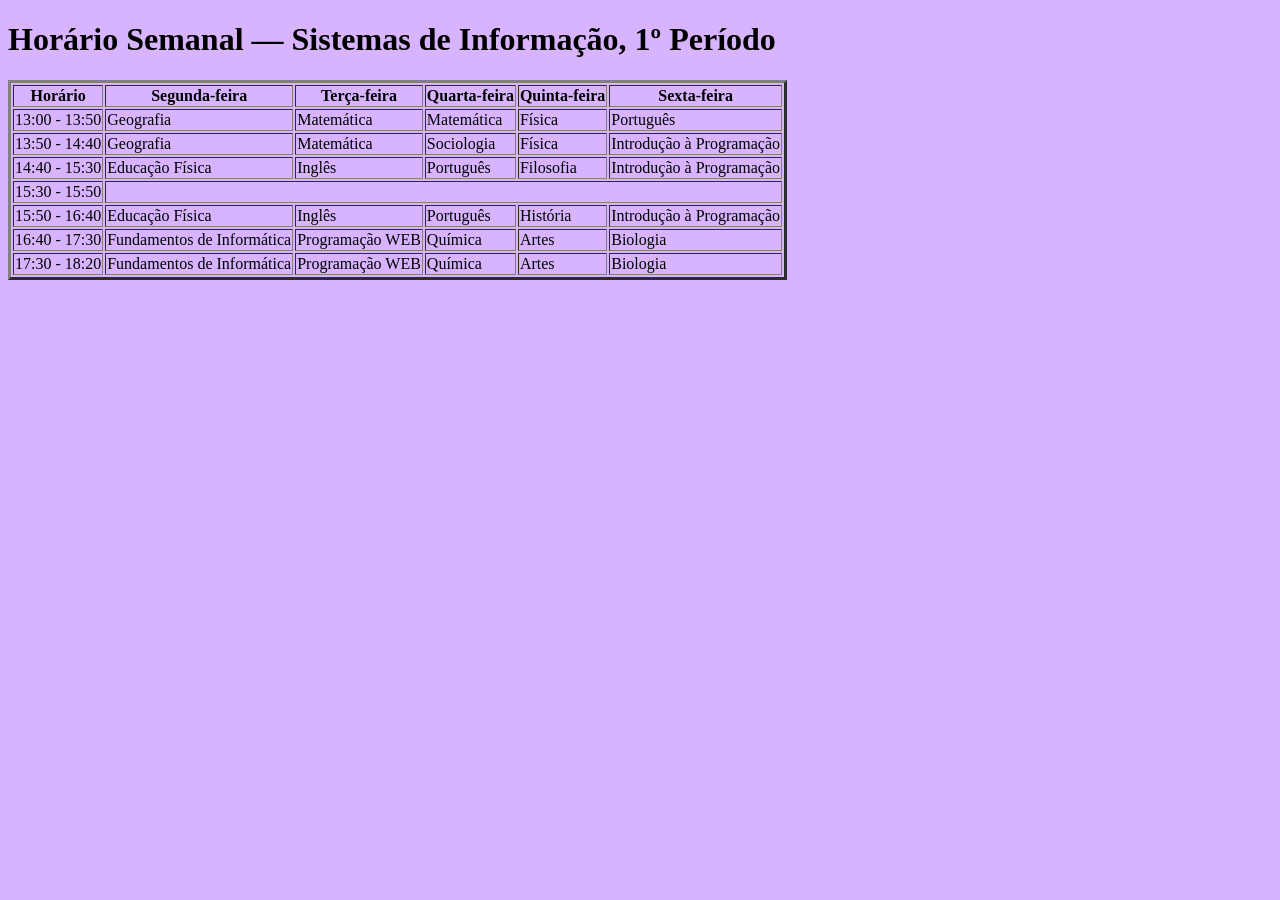
<file: at01.html>
<!DOCTYPE html>
<html lang="pt-BR">

<head>
    <meta charset="UTF-8">
    <meta name="viewport" content="width=device-width, initial-scale=1.0">
    <title>Tabela de Aulas Semanais</title>
</head>

<body>

    <h1>Horário Semanal — Sistemas de Informação, 1º Período</h1>

    <table border="3">

        <tr>
            <th>Horário</th>
            <th>Segunda-feira</th>
            <th>Terça-feira</th>
            <th>Quarta-feira</th>
            <th>Quinta-feira</th>
            <th>Sexta-feira</th>
        </tr>

        <tr>
            <td>13:00 - 13:50</td>
            <td>Geografia</td>
            <td>Matemática</td>
            <td>Matemática</td>
            <td>Física</td>
            <td>Português</td>
        </tr>

        <tr>
            <td>13:50 - 14:40</td>
            <td>Geografia</td>
            <td>Matemática</td>
            <td>Sociologia</td>
            <td>Física</td>
            <td>Introdução à Programação</td>
        </tr>

        <tr>
            <td>14:40 - 15:30</td>
            <td>Educação Física</td>
            <td>Inglês</td>
            <td>Português</td>
            <td>Filosofia</td>
            <td>Introdução à Programação</td>
        </tr>

        <tr>
            <td>15:30 - 15:50</td>
            <td colspan="9"</td>
        </tr>

        <tr>
            <td>15:50 - 16:40</td>
            <td>Educação Física</td>
            <td>Inglês</td>
            <td>Português</td>
            <td>História</td>
            <td>Introdução à Programação</td>
        </tr>

        <tr>
            <td>16:40 - 17:30</td>
            <td>Fundamentos de Informática</td>
            <td>Programação WEB</td>
            <td>Química</td>
            <td>Artes</td>
            <td>Biologia</td>
        </tr>

        <tr>
            <td>17:30 - 18:20</td>
            <td>Fundamentos de Informática</td>
            <td>Programação WEB</td>
            <td>Química</td>
            <td>Artes</td>
            <td>Biologia</td>
        </tr>

    </table>

</body>

</html>

<body style="background-color: #d8b4fe;">
  <th style="background-color: #4b0082; color: white;">
</file>
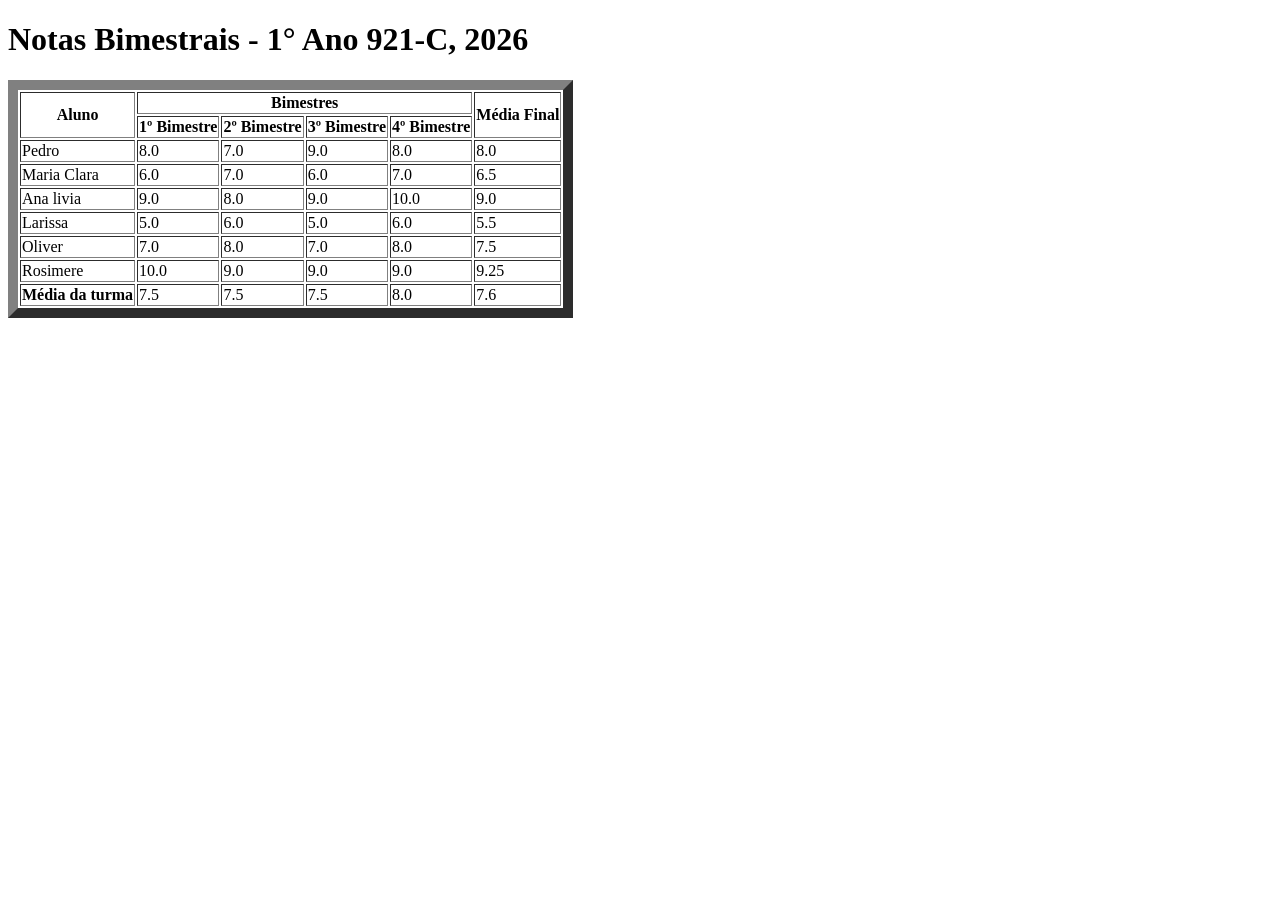
<file: at02.html>
<!DOCTYPE html>
<html lang="pt-BR">
<head>
    <meta charset="UTF-8">
    <title>Notas Bimestrais</title>
</head>

<body>

    <h1>Notas Bimestrais - 1° Ano 921-C, 2026</h1>


    <table border="10">

        <tr>
            <th rowspan="2">Aluno</th>
            <th colspan="4">Bimestres</th>
            <th rowspan="2">Média Final</th>
        </tr>

        <tr>
            <th>1º Bimestre</th>
            <th>2º Bimestre</th>
            <th>3º Bimestre</th>
            <th>4º Bimestre</th>
        </tr>

        <tr>
            <td>Pedro</td>
            <td>8.0</td>
            <td>7.0</td>
            <td>9.0</td>
            <td>8.0</td>
            <td>8.0</td>
        </tr>

        <tr>
            <td>Maria Clara</td>
            <td>6.0</td>
            <td>7.0</td>
            <td>6.0</td>
            <td>7.0</td>
            <td>6.5</td>
        </tr>

        <tr>
            <td>Ana livia</td>
            <td>9.0</td>
            <td>8.0</td>
            <td>9.0</td>
            <td>10.0</td>
            <td>9.0</td>
        </tr>

        <tr>
            <td>Larissa</td>
            <td>5.0</td>
            <td>6.0</td>
            <td>5.0</td>
            <td>6.0</td>
            <td>5.5</td>
        </tr>

        <tr>
            <td>Oliver</td>
            <td>7.0</td>
            <td>8.0</td>
            <td>7.0</td>
            <td>8.0</td>
            <td>7.5</td>
        </tr>

        <tr>
            <td>Rosimere</td>
            <td>10.0</td>
            <td>9.0</td>
            <td>9.0</td>
            <td>9.0</td>
            <td>9.25</td>
        </tr>

        <tr>
            <td><b>Média da turma</b></td>
            <td>7.5</td>
            <td>7.5</td>
            <td>7.5</td>
            <td>8.0</td>
            <td>7.6</td>
        </tr>

    </table>

</body>
</html>
</file>
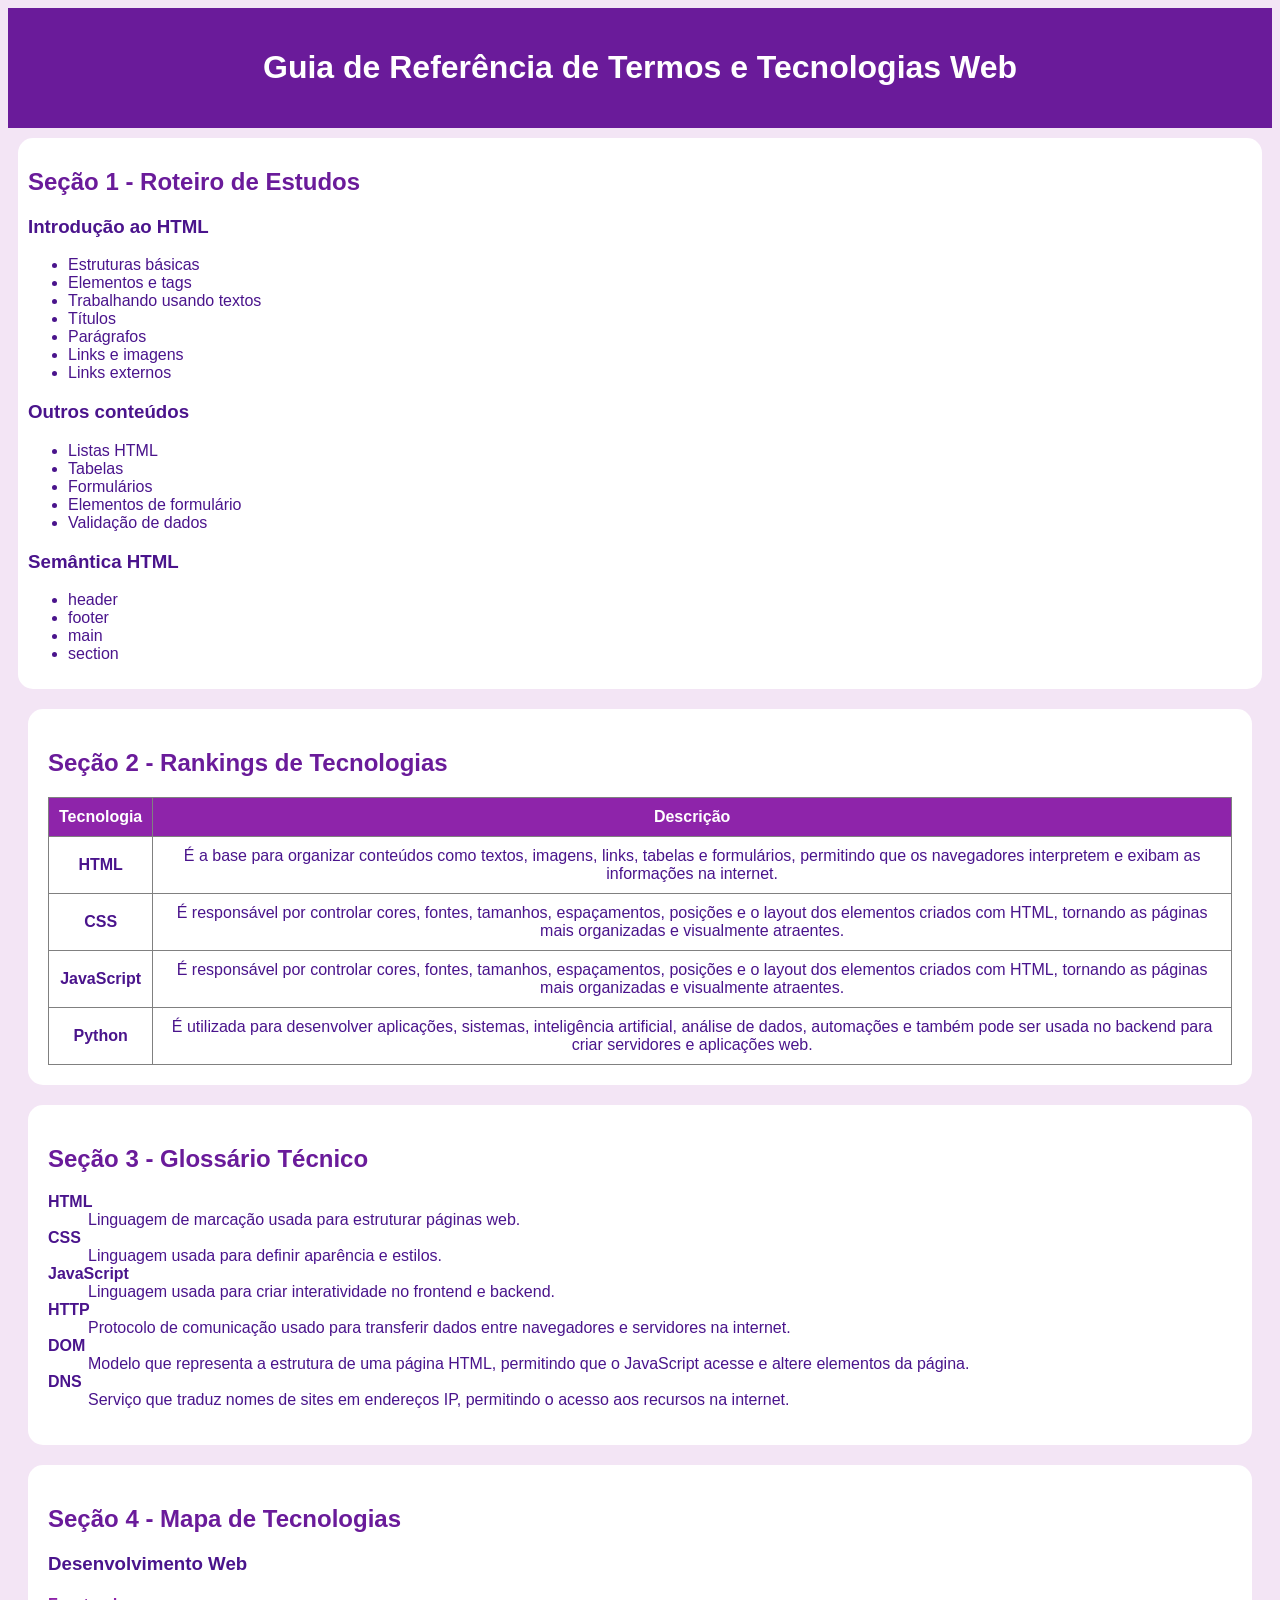
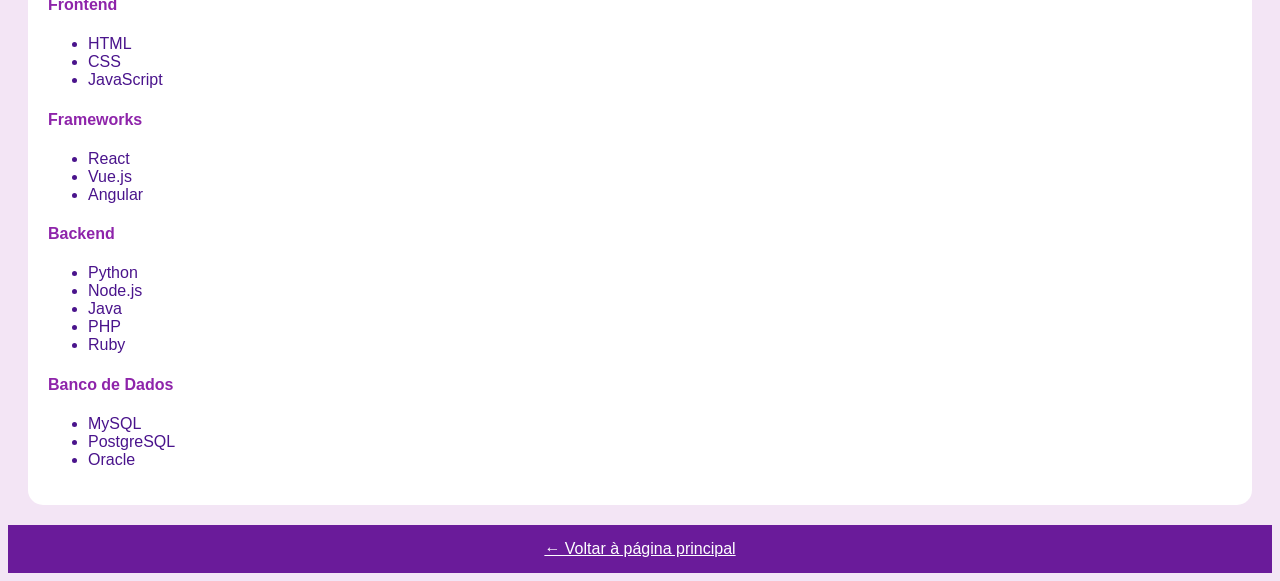
<file: at03.html>
<!DOCTYPE html>
<html lang="pt-BR">

<head>

    <meta charset="UTF-8">

    <title>Guia de Referência Web</title>

</head>


<body style="background-color:#f3e5f5; font-family:Arial; color:#4a148c;">


<header style="background-color:#6a1b9a; color:white; padding:20px; text-align:center;">

    <h1>Guia de Referência de Termos e Tecnologias Web</h1>

</header>



<section style="margin:10px; background:white; padding:10px; border-radius:15px;">


<h2 style="color:#6a1b9a;">
Seção 1 - Roteiro de Estudos
</h2>


<h3>Introdução ao HTML</h3>


<ul>

<li>Estruturas básicas</li>
<li>Elementos e tags</li>
<li>Trabalhando usando textos</li>
<li>Títulos</li>
<li>Parágrafos</li>
<li>Links e imagens</li>
<li>Links externos</li>

</ul>


<h3>Outros conteúdos</h3>


<ul>

<li>Listas HTML</li>
<li>Tabelas</li>
<li>Formulários</li>
<li>Elementos de formulário</li>
<li>Validação de dados</li>

</ul>


<h3>Semântica HTML</h3>


<ul>

<li>header</li>
<li>footer</li>
  <li>main</li>
  <li>section</li>
  

</ul>


</section>






<section style="margin:20px; background:white; padding:20px; border-radius:15px;">


<h2 style="color:#6a1b9a;">
Seção 2 - Rankings de Tecnologias
</h2>


<table border="1" width="100%" cellpadding="10"
style="border-collapse:collapse; text-align:center;">


<tr style="background-color:#8e24aa; color:white;">

<th>Tecnologia</th>
<th>Descrição</th>

</tr>


<tr>
<td><b>HTML</b></td>

<td>É a base para organizar conteúdos como textos, imagens, links, tabelas e formulários, permitindo que os navegadores interpretem e exibam as informações na internet.
</td>

</tr>


<tr>

<td><b>CSS</b></td>

<td>É responsável por controlar cores, fontes, tamanhos, espaçamentos, posições e o layout dos elementos criados com HTML, tornando as páginas mais organizadas e visualmente atraentes.
</td>

</tr>



<tr>

<td><b>JavaScript</b></td>

<td>É responsável por controlar cores, fontes, tamanhos, espaçamentos, posições e o layout dos elementos criados com HTML, tornando as páginas mais organizadas e visualmente atraentes.
</td>

</tr>



<tr>



<tr>

<td><b>Python </b></td>

<td>É utilizada para desenvolver aplicações, sistemas, inteligência artificial, análise de dados, automações e também pode ser usada no backend para criar servidores e aplicações web.
</td>

</tr>


</table>


</section>








<section style="margin:20px; background:white; padding:20px; border-radius:15px;">


<h2 style="color:#6a1b9a;">
Seção 3 - Glossário Técnico
</h2>


<dl>


<dt><b>HTML</b></dt>

<dd>
Linguagem de marcação usada para estruturar páginas web.
</dd>



<dt><b>CSS</b></dt>

<dd>
Linguagem usada para definir aparência e estilos.
</dd>




<dt><b>JavaScript</b></dt>

<dd>
Linguagem usada para criar interatividade no frontend e backend.
</dd>






<dt><b>HTTP</b></dt>

<dd>
Protocolo de comunicação usado para transferir dados entre navegadores e servidores na internet.
</dd>




<dt><b>DOM</b></dt>

<dd>Modelo que representa a estrutura de uma página HTML, permitindo que o JavaScript acesse e altere elementos da página.
</dd>


<dt><b>DNS</b></dt>

<dd>
Serviço que traduz nomes de sites em endereços IP, permitindo o acesso aos recursos na internet.
</dd>



</dl>


</section>








<section style="margin:20px; background:white; padding:20px; border-radius:15px;">


<h2 style="color:#6a1b9a;">
Seção 4 - Mapa de Tecnologias
</h2>



<h3>Desenvolvimento Web</h3>



<h4 style="color:#8e24aa;">
Frontend
</h4>


<ul>

<li>HTML</li>
<li>CSS</li>
<li>JavaScript</li>

</ul>



<h4 style="color:#8e24aa;">
Frameworks
</h4>


<ul>

<li>React</li>
<li>Vue.js</li>
<li>Angular</li>

</ul>




<h4 style="color:#8e24aa;">
Backend
</h4>


<ul>

<li>Python</li>
<li>Node.js</li>
<li>Java</li>
  <li>PHP</li>
  <li>Ruby</li>

</ul>



<h4 style="color:#8e24aa;">
Banco de Dados
</h4>


<ul>

<li>MySQL</li>
<li>PostgreSQL</li>
  <li>Oracle</li>

</ul>



</section>






<footer style="background-color:#6a1b9a; padding:15px; text-align:center;">


<a href="index.html" style="color:white;">

← Voltar à página principal

</a>


</footer>



</body>

</html>
</file>
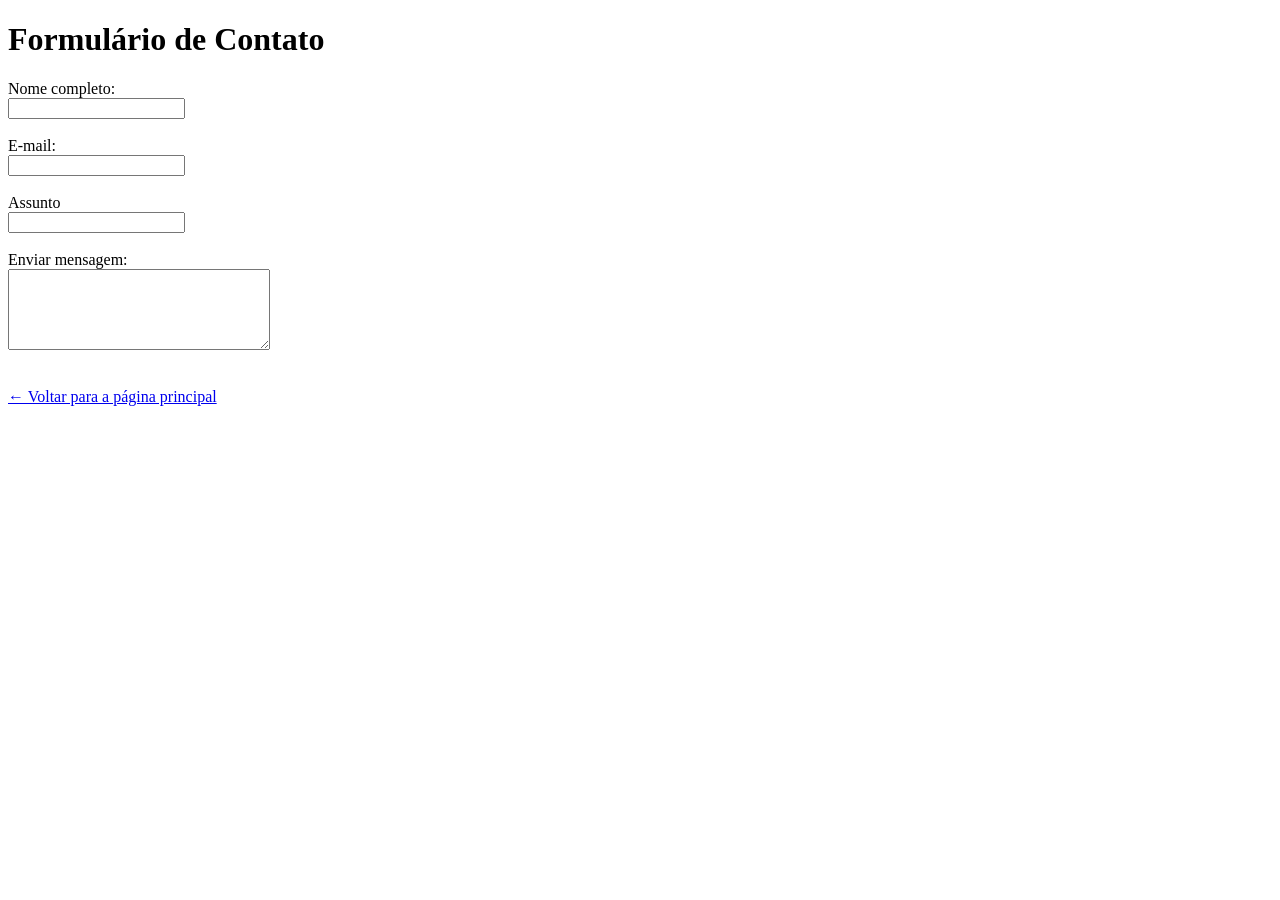
<file: atv05-formulario.html>
<!DOCTYPE html>
<html lang="pt-BR">
<head>
    <meta charset="UTF-8">
    <title>Formulário de Contato</title>
</head>
<body>

    <h1>Formulário de Contato</h1>

    <form action="https://httpbin.org/get" method="get">
        <label for="nome">Nome completo:</label><br>
        <input type="text" id="nome" name="nome"/><br><br>

        <label for="email">E-mail:</label><br>
        <input type="email" id="email" name="email" /><br><br>

         <label for="assunto">Assunto</label><br>
         <input type="text" id="assunto" name="assunto"/><br><br>

         <label for="mensagem">Enviar mensagem:</label><br>
         <textarea id="mensagem" name="mensagem" rows="5" cols="30" required></textarea><br><br>


     
         
    </form>

            <p><a href="../index.html">← Voltar para a página principal</a></p>
        </header>
</body>
</html>
</file>
